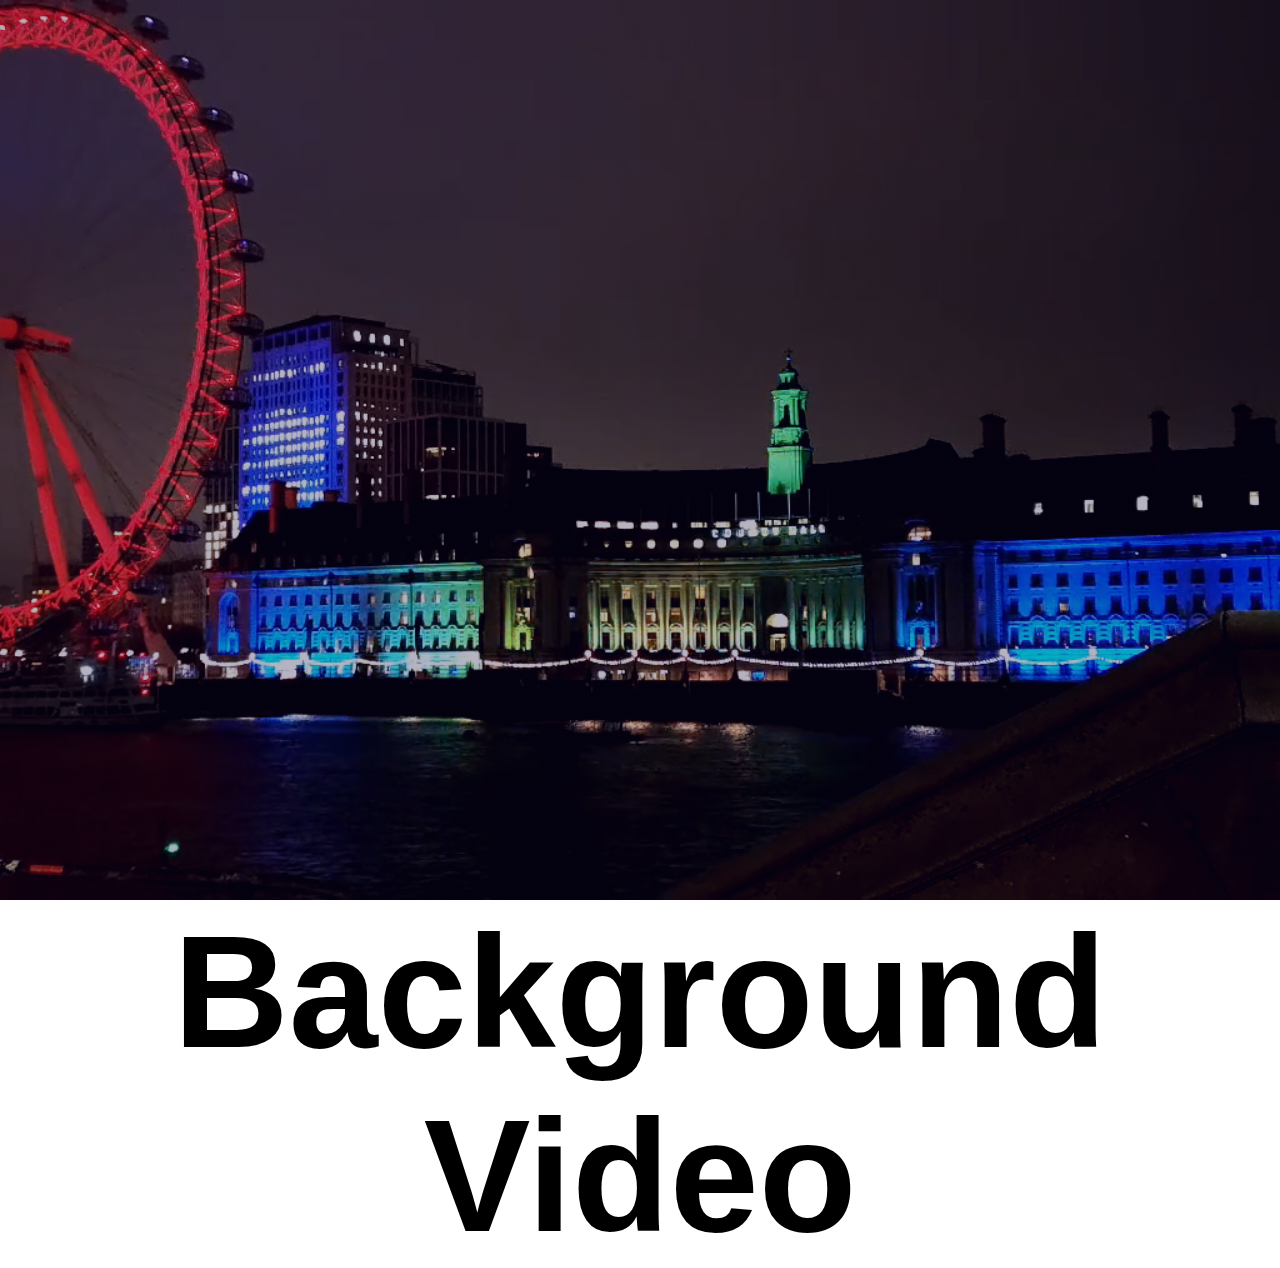
<file: 01_bgVideo/index.html>
<!DOCTYPE html>
<html lang="en">
  <head>
    <meta charset="UTF-8" />
    <meta name="viewport" content="width=device-width, initial-scale=1.0" />
    <title>Background Video</title>
    <link rel="stylesheet" href="/01_bgVideo/style.css" />
  </head>
  <body>
    <section class="hero">
      <video
        autoplay
        loop
        muted
        plays-inline
        class="back-video"
        src="/01_bgVideo/assets/bg-video.mp4"
      ></video>
    </section>
    <section class="content">
      <h1>Background Video</h1>
    </section>
  </body>
</html>
</file>
<file: 01_bgVideo/style.css>
* {
    padding: 0;
    margin: 0;
    box-sizing: border-box;
    font-family: sans-serif;
}

.hero {
    width: 100%;
    height: 100vh;
    background-image: linear-gradient(rgba(12, 3, 51, 0.3), rgba(12, 3, 51, 0.3));
    position: relative;
    padding: 0 5%;
    display: flex;
    justify-content: center;
    align-items: center;
}

.content {
    text-align: center;
}

.content h1 {
    font-size: 160px;
    color: black;
    font-weight: 600;
    transition: 0.5s;
}

.content h1:hover {
    -webkit-text-stroke: 2px rgb(194, 38, 38);
    color: transparent;
}

.back-video {
    position: absolute;
    right: 0;
    bottom: 0;
    z-index: -1;
}

@media (min-aspect-ratio: 16/9) {
    .back-video {
        width: 100%;
        height: auto;
    }
}

@media (max-aspect-ratio: 16/9) {
    .back-video {
        width: auto;
        height: 100%;
    }
}
</file>
